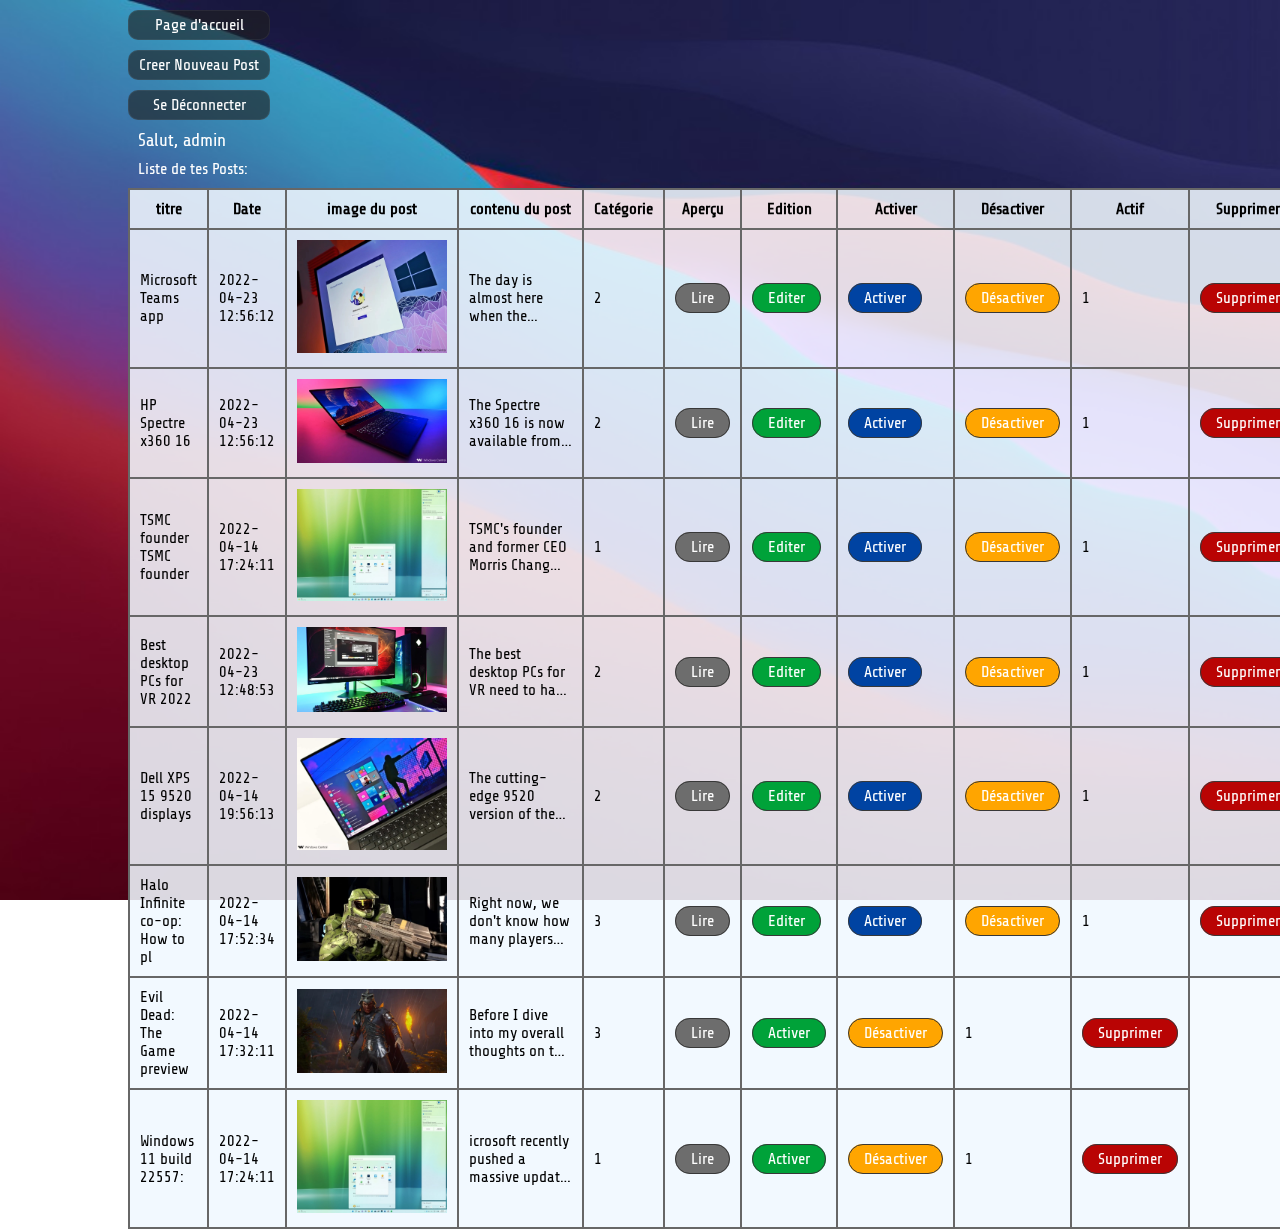
<file: backend.html>
<!DOCTYPE html>
<html>

<head>
    <meta http-equiv="Content-Type" content="text/html; charset=UTF-8">
    <title>Liste des Posts</title>
    <link rel="stylesheet" href="./css/stylesheet.css">
    <link rel="stylesheet" href="./css/backend.css">

</head>

<body>
<div class="back"></div>
    <div class="container">
        <div class="navbarb">
        <div id="btnaccueil"><a href="./index.html" style="color: white">Page d'accueil</a></div>
        <div id="btnnewpost"><a href="./creation.html" style="color: white">Creer Nouveau Post</a></div>
        <div id="btnnewpost"><a href="" style="color: white">Se Déconnecter</a></div>
        <p style="font-size: 18px; padding:10px; color:white">Salut, admin</p> 
        <p style="color:white; padding-left:10px">Liste de tes Posts:</p>
        </div>
        <div class="row">
            <div class="table-responsive">
                <table class="table table-hover table-bordered">
                    <thead>
                        <th>titre</th>
                        <p>
                            <th>Date</th>
                        <p>                     
                            <th>image du post</th>
                        <p>
                            <th>contenu du post</th>
                       
                        <p>
                        <th>Catégorie</th>
                        <p>
                            <th>Aperçu</th>
                        <p>
                        <th>Edition</th>
                        <p>
                        <th>Activer</th>
                        <p>
                            <th>Désactiver</th>
                        <p>
                            <th>Actif</th>
                        <p>
                            <th>Supprimer</th>
                        <p>

                    </thead>

                    <tbody>
                          <tr><td>Microsoft Teams app</td><p><td>2022-04-23 12:56:12</td><p><td><img src=".././miniatures/15.jpg"></td><p><td><p class="short">The day is almost here when the Microsoft Store will have Microsoft Teams stocked on its digital shelves. As spotted on the Microsoft 365 roadmap, it could be just a matter of weeks before Teams officially hits the storefront.

According to the roadmap, where all good Microsoft product and service updates are found, general availability for the introduction of Teams to the MS Store is slated for May 2022. Do note that roadmap dates are estimates, not guarantees, so until you see the app firsthand on the storefront, nothing is set in stone.

Here's the description Microsoft has for the change: "Microsoft Teams app for work, school and life will soon be available to download from Microsoft store. This app will support work, school and consumer accounts on Windows 10 and Work or school accounts on Windows 11."

Windows 10 gets support for all three facets of Teams via this app, and Windows 11 gets support for two since Teams personal integration is already a core part of the newer OS' experience.

With Teams, the Microsoft Store will grow that much stronger. It's already assimilated other storefronts and major browsers, so the logical conclusion was for Microsoft to bring its own communications platform under the umbrella as well.</p></td><p><td>2</td><p><td><a class="btn" href="./post.php?id=82">Lire</a></td><p><td><a class="btn btn-success" href="./modifier.html">Editer</a></td><p><td><a class="btn btn-active" href="./activer.php?id=82 ">Activer</a></td><p><td><a class="btn" style="background-color:orange;" href="./desactiver.php?id=82 ">Désactiver</a></td><p><td>1</td><p><td><a class="btn btn-danger" href="./supprimer.php?id=82 ">Supprimer</a></td><p></tr><p><tr><td>HP Spectre x360 16</td><p><td>2022-04-23 12:56:12</td><p><td><img src=".././miniatures/12.jpg"></td><p><td><p class="short">The Spectre x360 16 is now available from HP.com, Best Buy, and Amazon. HP lets you configure the laptop in specific ways, including integrated Intel graphics, Core i7 processor, 16GB of RAM, 512GB of storage, and a 3K WLED display, which brings the starting price closer to $1,500 ($1,250 on sale).

Best Buy and Amazon both have specific SKUs priced slightly higher due to some more expensive hardware. For example, the Best Buy model uses 32GB of Intel Optane to improve storage performance.

We used the top-tier model for this review with an NVIDIA GeForce RTX 3050 GPU, 1TB SSD (+32GB Intel Optane), 16GB of RAM, and the upgraded 3840 x 2400 OLED display, which retails for $2,120. Users can spec up to 32GB of RAM and a 2TB SSD for $2,860.

</p></td><p><td>2</td><p><td><a class="btn" href="./post.html">Lire</a></td><p><td><a class="btn btn-success" href="./modifier.html">Editer</a></td><p><td><a class="btn btn-active" href="./activer.php?id=79 ">Activer</a></td><p><td><a class="btn" style="background-color:orange;" href="./desactiver.php?id=79 ">Désactiver</a></td><p><td>1</td><p><td><a class="btn btn-danger" href="./supprimer.php?id=79 ">Supprimer</a></td><p></tr><p><tr><td>TSMC founder TSMC founder</td><p><td>2022-04-14 17:24:11</td><p><td><img src=".././miniatures/2.jpg"></td><p><td><p class="short">TSMC's founder and former CEO Morris Chang believes that semiconductor production in the United States will struggle to compete with manufacturing in Taiwan. Chang called recent efforts to increase semiconductor manufacturing in the U.S. a "very expensive exercise in futility." He argued that making chips in the U.S. will cost more, causing the U.S. industry to fail to compete with TSMC and other companies around the world.

Chang shared his thoughts at the Brookings Institution think tank (PDF) (via The Register).

The TSMC founder pointed to high manufacturing costs as the main reason U.S.-based semiconductor manufacturing will fail to compete. He highlighted the struggles of TSMC's factory in Oregon. "The same product, the Oregon cost, is about 50 percent more than the Taiwan cost," explained Chang.

It's worth noting that TSMC has plans for a massive chipmaking factory in Arizona. Chang notes that the decision to make that plant was made by the current chairman of TSMC, since Chang was almost retired at the time.

TSMC isn't the only organization to invest heavily in U.S.-based manufacturing. Intel announced plans for what it claims will be the "largest silicon manufacturing location on the planet" in January 2022. The company is also constructing chip factories in Arizona and investing heavily in domestic manufacturing of semiconductors.

The U.S government is considering a bill that will incentive semiconductor production within the United States that will provide over $50 billion in funding. These plans are part of an ongoing effort to have the U.S. compete with China in the semiconductor industry. The United States also has to compete with tech giants in Taiwan, such as TSMC.</p></td><p><td>1</td><p><td><a class="btn" href="./post.php?id=78">Lire</a></td><p><td><a class="btn btn-success" href="./modifier.html">Editer</a></td><p><td><a class="btn btn-active" href="./activer.php?id=78 ">Activer</a></td><p><td><a class="btn" style="background-color:orange;" href="./desactiver.php?id=78 ">Désactiver</a></td><p><td>1</td><p><td><a class="btn btn-danger" href="./supprimer.php?id=78 ">Supprimer</a></td><p></tr><p><tr><td>Best desktop PCs for VR 2022</td><p><td>2022-04-23 12:48:53</td><p><td><img src=".././miniatures/10.jpg"></td><p><td><p class="short">The best desktop PCs for VR need to have relatively powerful hardware, allowing you to fully enjoy your VR experience. If you don't want to go through the hassle of building an entirely new PC to get there, we've rounded up some tremendous pre-built desktop PCs, like the HP Omen 30L with 10th and 11th Gen Intel Core or AMD Ryzen 5000 processors (CPU) and NVIDIA RTX 30-series graphics cards (GPU). It's built from the ground up with performance and unique design in mind, making it your best bet for an ultimate VR desktop PC.
You'll often pay more for the luxury of having your PC built for you, but in the case of HP's Omen 30L, it's no doubt a close call. It's available with 10th and 11th Gen Intel Core CPUs up to an i9 or AMD's Ryzen 5000 CPUs for superb performance. Liquid cooling is available in a bunch of models if you configure it on the official HP website.

You can also get up to 64GB of HyperX DDR4-3200MHz RAM, a 2TB M.2 PCIe NVMe SSD coupled with 6TB of HDD space, and an NVIDIA RTX 3090 GPU with 24GB of GDDR6X VRAM. If you can't get your hands on the best graphics cards alone, a pre-built might be the way to go. In his HP Omen 30L review, Executive Editor Daniel Rubino said that "the Omen 30L is an excellent pick for mainstream audiences who want 4K gaming and no fuss."

Everything is contained in a snazzy 30L tower with a white rhombus logo (gone is the red tribal mask) and a streamlined design with a brushed aluminum finish. It's quite fetching, and it's not nearly as over the top as the Alienware option we love, which is preferable for a lot of people. Add Wi-Fi 6 for a few dollars more, and take advantage of many ports for easy connectivity.</p></td><p><td>2</td><p><td><a class="btn" href="./post.php?id=77">Lire</a></td><p><td><a class="btn btn-success" href="./modifier.html">Editer</a></td><p><td><a class="btn btn-active" href="./activer.php?id=77 ">Activer</a></td><p><td><a class="btn" style="background-color:orange;" href="./desactiver.php?id=77 ">Désactiver</a></td><p><td>1</td><p><td><a class="btn btn-danger" href="./supprimer.php?id=77 ">Supprimer</a></td><p></tr><p><tr><td>Dell XPS 15 9520 displays</td><p><td>2022-04-14 19:56:13</td><p><td><img src="../miniatures/5.jpg"></td><p><td><p class="short">The cutting-edge 9520 version of the Dell XPS 15 has either FHD+, 3.5K OLED, or UHD+ display options from which to choose. The "+" comes from the added pixels due to the 16:10 aspect ratio that expands the display for a taller look. While the three displays are the exact same size, they differ significantly.

The FHD+ model will help land you the lowest possible price on an XPS 15, and it's still a respectable IGZO display with 100% sRGB color reproduction and up to 500 nits brightness. It can handle HDR content thanks to Dolby Vision. Battery draw is considerably less than the UHD+ model, which is important if you like leaving the AC adapter behind when you leave your home or office.

The FHD+ option is non-touch and has an anti-glare layer rather than anti-reflective; however, the 500 nits brightness should help solve intense light falling directly on the display.

</p></td><p><td>2</td><p><td><a class="btn" href="./post.html">Lire</a></td><p><td><a class="btn btn-success" href="./modifier.html">Editer</a></td><p><td><a class="btn btn-active" href="./activer.php?id=11 ">Activer</a></td><p><td><a class="btn" style="background-color:orange;" href="./desactiver.php?id=11 ">Désactiver</a></td><p><td>1</td><p><td><a class="btn btn-danger" href="./supprimer.php?id=11 ">Supprimer</a></td><p></tr><p><tr><td>Halo Infinite co-op: How to pl</td><p><td>2022-04-14 17:52:34</td><p><td><img src=".././miniatures/4.jpg"></td><p><td><p class="short">Right now, we don't know how many players will be able to enjoy Halo Infinite co-op together. Halo games have varied in the past, though every game except Halo 5: Guardians supported some kind of split-screen play, as the feature aided the games in being see as some of the best Xbox games available.

Halo: Combat Evolved, Halo 2, Halo 3: ODST, and Halo 4 support 2-player co-op, including split-screen. Halo 3 and Halo: Reach support 4-player co-op, though only up to two players can play in split-screen, with the others joining through system link or online. Halo 5: Guardians supports 4-player co-op, but no split-screen at all.

Split-screen play in Halo Infinite actually varies depending on your chosen platform, as the processing power provided by the newer consoles means more players, but not in every mode. On the last-generation Xbox One and Xbox One X, Halo Infinite supports two-player co-op in Arena and Big Team Battle. On Xbox Series X and Xbox Series S, up to four players can play split-screen in Arena, while Big Team Battle is still capped at two players.

Split-screen play is not currently supported on PC, but the feature is coming in a post-launch update according to 343 Industries. Halo Infinite will support co-op play between Xbox consoles and PC, as Halo Infinite supports full cross-play and cross-progression, like many other modern Xbox Game Studios titles.

</p></td><p><td>3</td><p><td><a class="btn" href="./post.html">Lire</a></td><p><td><a class="btn btn-success" href="./modifier.html">Editer</a></td><p><td><a class="btn btn-active" href="./activer.php?id=10 ">Activer</a></td><p><td><a class="btn" style="background-color:orange;" href="./desactiver.php?id=10 ">Désactiver</a></td><p><td>1</td><p><td><a class="btn btn-danger" href="./supprimer.php?id=10 ">Supprimer</a></td><p></tr><p><tr><td>Evil Dead: The Game preview</td><p><td>2022-04-14 17:32:11</td><p><td><img src=".././miniatures/3.jpg"></td><p><td><p class="short">Before I dive into my overall thoughts on the experience and why fans of the franchise and non-fans alike should be excited about this cleverly designed horror game, let's discuss exactly what Evil Dead: The Game is. For those who possibly missed the flashy reveal trailer, Evil Dead: The Game is an asymmetrical horror multiplayer title that pits a cast of iconic characters from the Evil Dead universe against a horrifying player-controlled Kandarian Demon.

You and your squad of four heroes team up to explore sprawling locations from the series, loot fan-favorite weapons like the "Boomstick" and chainsaw hand, and collect key items in the hopes of sealing the breach between worlds and banishing the Kandarian Demon back to hell. Or, if terrorizing other players is more your speed, you can take the role of the Kandarian Demon and try to viciously kill these heroes before they complete their objectives with an assortment of devastating villains like Evil Ash or Henrietta.

Evil Dead: The Game aims to offer loads of replayability for a wide range of player types.

Evil Dead: The Game beautifully combines elements of co-op and PvP into one intense multiplayer offering. However, while a bulk of the game's content revolves around slaying with or simply slaying other players, Evil Dead: The Game also provides an assortment of singleplayer side missions that allow individuals to relive iconic moments from the franchise. The team was careful to stress that these solo missions aren't considered a conventional "campaign," but they wanted to provide more options for meaningful singleplayer gameplay.

With 13 playable heroes, three unique Kandarian Demon archetypes, a healthy assortment of weapons and abilities, and a collection of singleplayer side missions, Evil Dead: The Game aims to offer loads of replayability for a wide range of player types. Considering this is a budget-priced title with the standard edition starting at $40, the suite of game modes and content launching with this package seems genuinely impressive.</p></td><p><td>3</td><p><td><a class="btn" href="./post.php?id=8">Lire</a></td><p><td><a class="btn btn-success" href="./modifier.html>Editer</a></td><p><td><a class="btn btn-active" href="./activer.php?id=8 ">Activer</a></td><p><td><a class="btn" style="background-color:orange;" href="./desactiver.php?id=8 ">Désactiver</a></td><p><td>1</td><p><td><a class="btn btn-danger" href="./supprimer.php?id=8 ">Supprimer</a></td><p></tr><p><tr><td>Windows 11 build 22557:</td><p><td>2022-04-14 17:24:11</td><p><td><img src=".././miniatures/2.jpg"></td><p><td><p class="short">icrosoft recently pushed a massive update for Windows 11 (build 22557) in the Dev Channel of the Windows Insider Program with a lot of new features and improvements.

For instance, in this release, the software giant has introduced the ability to create folders in the Start menu. You can once again drag and drop files or drag and pin apps in the Taskbar. This flight also includes a new Live Captions feature. And the "Do not disturb" feature will help you silence notification banners so you can focus on your work.

Furthermore, there is a new way to snap windows. Microsoft is making changes to the default power settings to help reduce power consumption and carbon emissions. The legacy title bars are getting an interface update. There are new touch gestures, a brand-new Task Manager that matches the new modern design language of Windows 11, and a lot more.

Although these are welcome additions, these features are available in the Dev Channel, which means that they are not tied to any specific release of Windows 11. As a result, they are not expected to arrive on any release of Windows. Whenever a feature is ready, the company can choose to roll it out immediately or make it part of the feature set of the next major update. If the feature doesn't meet the company's expectations, then it will never see the light of day.

In addition, since our last preview roundup for build 22523, Microsoft also made available four other previews with various changes, including build 22526, 22543, 22538, 22533, and 22526. Although these preview builds weren't as significant as build 22557, they introduced new features and improvements.</p></td><p><td>1</td><p><td><a class="btn" href="./post.php?id=5">Lire</a></td><p><td><a class="btn btn-success" href="./modifier.html>Editer</a></td><p><td><a class="btn btn-active" href="./activer.php?id=5 ">Activer</a></td><p><td><a class="btn" style="background-color:orange;" href="./desactiver.php?id=5 ">Désactiver</a></td><p><td>1</td><p><td><a class="btn btn-danger" href="./supprimer.php?id=5 ">Supprimer</a></td><p></tr><p>                    </tbody>
                </table>
            </div>
        </div>
    </div>
</body>

</html>
</file>
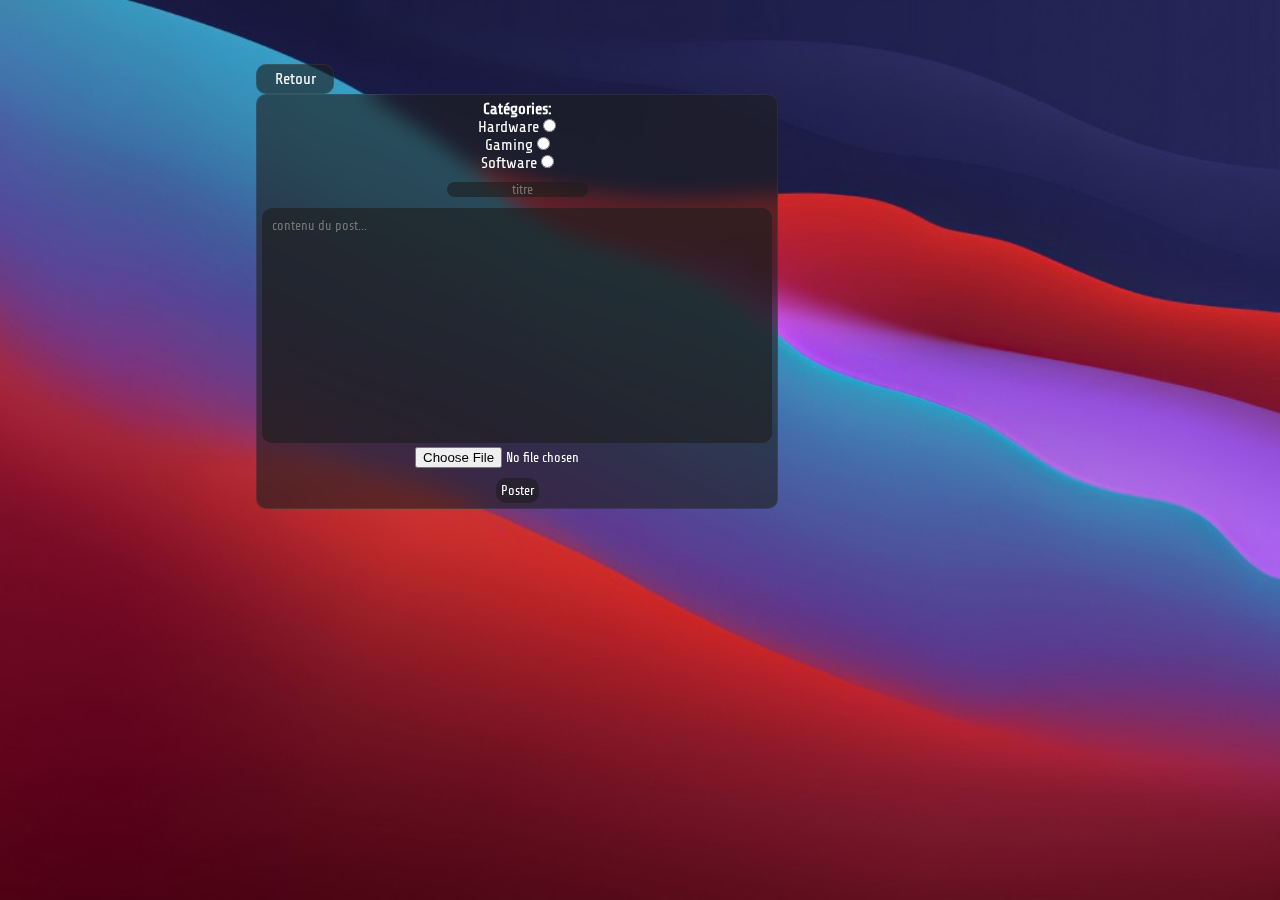
<file: creation.html>
<!DOCTYPE html>
<html>

    <head>
        <meta name="viewport" content="width=device-width, initial-scale=1.0">
        <meta http-equiv="Content-Type" content="text/html; charset=UTF-8" />
        <title>Crud-Update</title>
        <link rel="stylesheet" href="./css/stylesheet.css" />
    </head>
    
    <body>
        <div class="back"></div>
        <div class="central">
            <div class="headerbar1"></div>
    
            <nav class="menu">
                <div class="cat1">
                    <a href="./backend.php" style="color: white">Retour </a>
                </div>
            </nav>
            <div class="container">
                <main class="mainPost">
                    <article>
                        <div class="box">
                            
                  <form class="myform" action="./creation.php" method="POST" enctype="multipart/form-data">
                    <div class="controls">
                      <h4> Catégories: </h4>
                          <label for="cat1">Hardware</label>
                          <input type="radio" id="cat" name="categoryId" value="1"><br>
                          <label for="cat2">Gaming</label>
                           <input type="radio" id="cat" name="categoryId" value="2"><br>
                           <label for="cat3">Software</label>
                           <input type="radio" id="cat" name="categoryId" value="3"><br>
                      <input type="texte" name="titre" class="areatitre" placeholder="titre" minlength="6"><br>
                          <textarea name="contenu" id="textarea1" rows="15" cols="80" minlength="5" placeholder="contenu du post..."></textarea><br>
                      <input type="file" name="miniature"><br>
                      <input type="submit" value="Poster" class="btncomment"><br>
                      </div>
                  </form>
              </div>
            </article>
        </main>
    </div>
</div>
</body>

</html>
</file>
<file: css/stylesheet.css>
@import url("https://fonts.googleapis.com/css2?family=Share+Tech&display=swap");

/* S'APPLIQUE A TOUT! _______________________*/
* {
  box-sizing: border-box;
  margin: 0;
  padding: 0;
  font-family: "Share Tech", sans-serif;
  -webkit-font-smoothing: antialiased;
  -moz-osx-font-smoothing: grayscale;
}

.error {
  color: rgb(145, 145, 145);
}

*::selection {
  background-color: #161651;
  color: white;
}

a {
  text-decoration: none;
  color: white;
}

/* ______________________________________ */

.central {
  position: absolute;
  margin-left: auto;
  margin-right: auto;
}

.back {
  position: fixed;
  z-index: -1;
  background-image: url(.././img/bckg.jpg);
  background-size: cover;
  background-position: center;
  width: 100%;
  height: 100vh;
}

#overlay {
  position: fixed; 
  display: none;
  width: 100%; 
  height: 100%; 
  top: 0;
  left: 0;
  right: 0;
  bottom: 0;
  background-color: rgba(0, 0, 0, 0.77);
  z-index: 1; 
  cursor: pointer;
}

/* CONTENEUR GLOBAL___MODE____MOBILE____________________ */
.containerprincipal {
  display: grid;
  grid-gap: 10px;
  grid-template-columns: 1fr;
  grid-template-rows: auto auto auto auto auto auto auto;
  grid-template-areas:
    "logo"
    "headerbar"
    "menu"
    "main"
    "next"
    "sidebar"
    "footer";
  padding: 10px;
  height: 70vh;
}

/* S'APPLIQUE A TOUTES LES BOX____________________________________ */
.box {
  color: #fff;
  padding: 5px;
  border-radius: 10px;
  text-align: center; /* s'applique à toutes les box */
  background-color: rgba(30, 30, 30, 0.622);
  border-radius: 10px;
  backdrop-filter: blur(10px);
  -webkit-backdrop-filter: blur(10px);
  border: 1px solid rgba(255, 255, 255, 0.061);
}

/* LOGO________________________________________________________ */
.logo {
  grid-area: logo;
}

.logom {
  user-select: none;
}

.logom:hover {
  animation: bounce 1s;
}

/* HEADERBAR____________________________________________________ */
.headerbar {
  grid-area: headerbar;
  background-color: rgba(30, 30, 30, 0.622);
  border-radius: 10px;
  backdrop-filter: blur(10px);
  -webkit-backdrop-filter: blur(10px);
  border: 1px solid rgba(255, 255, 255, 0.061);
}

.headerbar h1 {
  padding-top: 30px;
  margin-left: 20px;
  margin-right: 20px;
  font-size: 40px;
  display: grid;
  grid-template-columns: repeat(14, auto);
  grid-template-rows: auto;
  color: #fff;
  letter-spacing: 8px;
  justify-content: center;
  user-select: none;

  -webkit-box-reflect: above -120px linear-gradient(transparent, rgba(0, 0, 0, 0.076));
}

.headerbar span {
  animation: animate 4s ease-in-out infinite;
  animation-delay: calc(0.1s * var(--i));
}

@keyframes animate {
  0%,
  40%,
  100% {
    transform: translateY(0);
  }
  20% {
    transform: translateY(-20px);
  }
}

/* bouton si loggé */

.logbck{
  position:fixed;
  z-index: 2;
  margin: 10px;
  padding: 10px;
  background-color: #040424;
  border-radius: 10px;
}

.logged{
  padding: 10px;
  color: white;
}
.btnbackend a{
  text-align: center;
  color: white;
  width: 100px;
  border: 1px solid rgba(255, 255, 255, 0.061);
  padding: 5px;
  padding-left: 10px;
  padding-right: 10px;
  margin-right: 10px;
  border-radius: 10px;
  background-color: rgba(30, 30, 30, 0.622);

}

/*GRID DU MENU_________________________________________________________ */
.menu {
  grid-area: menu;
  display: grid;
  grid-template-columns: 15% repeat(4, auto) 15%;
  grid-template-rows: 1fr;
  grid-column-gap: 10px;
  grid-row-gap: 10px;
  user-select: none;
}

#cat3,
#cat4,
#cat5,
input.menuInput {
  background-color: transparent;
  color: white;
  border: none;
}

/* cat1 */
.cat1 {
  grid-area: 1 / 1 / 2 / 2;
  text-align: center;
  color: white;
  border: 1px solid rgba(255, 255, 255, 0.061);
  padding: 5px;
  border-radius: 10px;
  background-color: rgba(30, 30, 30, 0.622);
}

.cat1:hover {
  background: rgba(30, 30, 30, 0.894);
  transition: visibility 0s, opacity 0.5s linear;
  transition: all 400ms linear;

}

.cat1:active {
  background: rgba(135, 134, 134, 0.45);
}
/* cat2 */


.cat2 {
  grid-area: 1 / 2 / 2 / 2;
  text-align: center;
  color: white;
  border: 1px solid rgba(255, 255, 255, 0.061);
  padding: 5px;
  border-radius: 10px;
  background-color: rgba(30, 30, 30, 0.622);
}

.cat2:hover {
  background: rgba(30, 30, 30, 0.894);
  transition: visibility 0s, opacity 0.5s linear;
  transition: all 400ms linear;
}

.cat2:active {
  background: rgba(135, 134, 134, 0.45);
}

/* cat3 */

.cat3 {
  grid-area: 1 / 3 / 2 / 3;
  text-align: center;
  color: white;
  border: 1px solid rgba(255, 255, 255, 0.061);
  padding: 5px;
  border-radius: 10px;
  background-color: rgba(30, 30, 30, 0.622);
}

.cat3:hover {
  background: rgba(30, 30, 30, 0.894);
  transition: visibility 0s, opacity 0.5s linear;
  transition: all 400ms linear;
}

.cat3:active {
  background: rgba(135, 134, 134, 0.45);
}
/* cat4 */

.cat4 {
  grid-area: 1 / 4 / 2 / 4;
  text-align: center;
  color: white;
  border: 1px solid rgba(255, 255, 255, 0.061);
  padding: 5px;
  border-radius: 10px;
  background-color: rgba(30, 30, 30, 0.622);
}

.cat4:hover {
  background: rgba(30, 30, 30, 0.894);
  transition: visibility 0s, opacity 0.5s linear;
  transition: all 400ms linear;
}

.cat4:active {
  background: rgba(135, 134, 134, 0.45);
}
/* cat5 */

.cat5 {
  grid-area: 1 / 5 / 2 / 5;
  text-align: center;
  color: white;
  border: 1px solid rgba(255, 255, 255, 0.061);
  padding: 5px;
  border-radius: 10px;
  background-color: rgba(30, 30, 30, 0.622);
}

.cat5:hover {
  background: rgba(30, 30, 30, 0.894);
  transition: visibility 0s, opacity 0.5s linear;
  transition: all 400ms linear;
}

.cat5:active {
  background: rgba(135, 134, 134, 0.45);
}

.cat6 {
  grid-area: 1 / 6 / 2 / 6;
  text-align: center;
  color: white;
  border: 1px solid rgba(255, 255, 255, 0.061);
  padding: 5px;
  border-radius: 10px;
  background-color: rgba(30, 30, 30, 0.622);
}

.cat6:hover {
  background: rgba(30, 30, 30, 0.894);
  transition: visibility 0s, opacity 0.5s linear;
  transition: all 400ms linear;
}

.cat6:active {
  background: rgba(135, 134, 134, 0.45);
}

.btncom {
  text-align: center;
  font-size: 11px;
  color: white;
  border: 1px solid rgba(255, 255, 255, 0.061);
  padding: 5px;
  margin-top: 10px;
  border-radius: 10px;
  background-color: rgba(30, 30, 30, 0.622);
  user-select: none;
}

.btncom:hover {
  background: rgba(30, 30, 30, 0.894);
  transition: visibility 0s, opacity 0.5s linear;
  transition: all 400ms linear;
}

.btncom:active {
  background: rgba(135, 134, 134, 0.45);
}

/* GRID DES ARTICLES_________________________________________ */
.main {
  grid-area: main;
  display: grid;
  grid-template-columns: 1fr 1fr;
  grid-auto-rows: minmax(100px, auto);
  grid-gap: 20px;
}
/* GRID D UN ARTICLE EN PLEINE PAGE_______________________________________ */
.mainPost {
  grid-area: main;
  display: grid;
  grid-template-columns: 1fr;
  grid-template-rows: 1fr;
  grid-gap: 20px;
}

.imgfullpost {
  width: 500px;
  padding-bottom: 20px;
}

.contentFullPost {
  padding-left: 30px;
  padding-right: 30px;
}

.commentaires {
  padding-left: 10px;
  padding-right: 10px;
  padding-bottom: 5px;
  border-bottom: 1px solid #ccc;
}

.titlecom {
  padding-top: 10px;
}

.textcom {
  padding-top: 5px;
  font-size: 12px;
}

.datecom {
  font-size: 10px;
  padding-top: 10px;
  padding-bottom: 10px;
  border-bottom: 1px solid #ccc;
}

/* S'APPLIQUE UNIQUEMENT AU DIV class BOX */
div.box:hover {
  background: rgba(30, 30, 30, 0.811);
  transition: visibility 0s, opacity 0.5s linear;
  transition: all 400ms linear;
}

div.box h2 {
  padding-bottom: 5px;
  padding-top: 5px;
}

div.box h5 {
  padding-bottom: 5px;
  padding-top: 5px;
}

div.box .imgpost {
  width: auto;
  height: 100px;
  border-bottom: 1px solid #ccc;
  padding-bottom: 15px;
  margin-bottom: 5px;
}

div.box p.shortened {
  display: -webkit-box;
  -webkit-line-clamp: 2;
  -webkit-box-orient: vertical;
  overflow: hidden;
  font-size: 0.9rem;
  color: rgb(201, 201, 201);
  line-height: 1.5;
  padding-left: 40px;
  padding-right: 40px;
}

div.box .social {
  padding-top: 10px;
  padding-bottom: 10px;
}

div.box .icon-like {
  color: white;
}




div.box .link-post a {
  padding-right: 10px;
  padding-left: 10px;
}

/* like icon */
div.box .fa-solid.fa-heart {
  margin-left: 5px;
  margin-right: 5px;
  color: white;
}

div.box .fa-solid.fa-heart:hover {
  animation: shake 5s;
    }

div.box .fa-solid.fa-heart:active {
  color: rgb(255, 0, 0);
  transform: rotateX(7deg) translateY(-4px) scale(1.05);
}
div.box .fa-solid.fa-heart:visited {
  color: rgb(255, 0, 0);
}
/* messages icon */
div.box .fa-solid.fa-message {
  padding-left: 5px;
  margin-right: 5px;
}

.box.animate__animated.one{
  animation: backInDown;
  animation-duration: 2s;
}

/* GRID BUTTON  < >_________________________________________________ */
.next {
  user-select: none;
  grid-area: next;
  display: grid;
  grid-template-columns: repeat(4, auto);
  grid-template-rows: 1fr;
}

.newer {
  color: white;
  text-align: center;
  grid-area: 1 / 1 / 2 / 2;
  background: rgba(30, 30, 30, 0.611);
  border-radius: 8px;
  transform: scale(0.9);
  border: 1px solid rgba(255, 255, 255, 0.061);
  max-height: 20px;
}

.newer:hover {
  background: rgba(30, 30, 30, 0.894);
  transition: visibility 0s, opacity 0.5s linear;
  transition: all 400ms linear;
  transform: scale(1);
}

.newer:active {
  background: rgba(135, 134, 134, 0.45);
}

.older {
  color: white;
  text-align: center;
  grid-area: 1 / 5 / 2 / 6;
  background: rgba(30, 30, 30, 0.611);
  border: 1px solid rgba(255, 255, 255, 0.061);
  border-radius: 8px;
  transform: scale(0.9);
  max-height: 20px;
}

.older:hover {
  background: rgba(30, 30, 30, 0.894);
  transition: visibility 0s, opacity 0.5s linear;
  transition: all 400ms linear;
  transform: scale(1);
}

.older:active {
  background: rgba(135, 134, 134, 0.45);
}

/* BARRE DROITE___________________________________________________ */
.sidebar {
  grid-area: sidebar;

}

.sidebar h3 {
  padding-top: 10px;
}

.sidebar h5 {
  padding-top: 10px;
}

/* A PROPOS */
.abimg {
  height: 50px;
  width: 50px;
  border-radius: 20%;
  padding: 10px;
}

.abtext {
  text-align: center;
  padding: 10px;
  margin-left: 10px;
  margin-right: 10px;
  border-bottom: 1px solid #ccc;
}
/* POST POPULAIRES _________________________________________________________*/

.poppost:hover {
  transform: scale(1.05);
}

.psttitre {
  color: rgb(37, 106, 255);
}
.popimg {
  height: 50px;
  width: 100px;
  padding: 10px;
}

.postp {
  display: grid;
  grid-template-columns: auto auto auto;
  grid-template-rows: auto;
  justify-content: center;
  grid-column-gap: 80px;
  border-bottom: 1px solid rgba(204, 204, 204, 0.755);
  padding-bottom: 20px;
  margin-left: 20px;
  margin-right: 20px;
}

.fa-brands {
  padding-left: 50px;
  padding-right: 50px;
  padding-top: 10px;
  padding-bottom: 20px;
  color: rgb(255, 255, 255);
}

.fa-brands:hover {
  transform: rotateX(7deg) scale(1.09);
  transition: visibility 0s, opacity 0.5s linear;
  transition: all 500ms linear;
}

footer {
  padding-bottom: 20px;
}

/* TEXTBOX COMMENTAIRES__________________________________________________ */

#forms1 {
  padding: 10px;
 visibility: hidden;

}

#forms1.active{
  visibility: visible;
  padding: 10px;
 
}


/* .myform {
}

.label {
} */

.areapseudo {
  color: white;
  text-align: center;
  padding-left: 10px;
  border-radius: 10px;
  outline: none;
  border-style: none;
  background: rgba(30, 30, 30, 0.611);
}

.areatitre {
  color: white;
  text-align: center;
  margin-top: 10px;
  padding-left: 10px;
  border-radius: 10px;
  outline: none;
  border-style: none;
  background: rgba(30, 30, 30, 0.611);
}

.btncomment {
  color:white;
  border-style: none;
  outline: none;
  margin-top: 10px;
  padding-left: 10px;
  padding-right: 10px;
  padding: 5px;
  border-radius: 10px;
  background: rgba(30, 30, 30, 0.611);
}

.btncomment:hover {
  background: rgba(30, 30, 30, 0.894);
}

.btncomment:active {

  background: rgba(135, 134, 134, 0.45);
}

#textarea1 {
  color: white;
  padding-left: 10px;
  padding-top: 10px;
  border-style: none;
  margin-top: 10px;
  border-radius: 10px;
  outline: none;
  resize: none;
  background: rgba(30, 30, 30, 0.611);
}

/* FOOTER ________________________________________________________*/
.footer {
  grid-area: footer;
}

/* RESPONSIVE ______PLUS GRAND QUE______________________________________________*/
@media screen and (min-width: 1200px) {
  .containerprincipal {
    grid-template-columns: repeat(6, 1fr);
    grid-template-rows: auto auto auto auto auto;
    grid-template-areas:
      "logo headerbar headerbar headerbar headerbar headerbar"
      " menu menu menu menu menu menu"
      "main main main main main sidebar"
      "next next next next next sidebar"
      "footer footer footer footer footer footer";
    padding-right: 20px;
    max-width: 1200px;
    min-width: 300px;
  }

  .central {
    position: absolute;
    margin-top: 5%;
    margin-left: 20%;
    margin-right: 20%;
    margin-bottom: 10%;
  }

  /* A PROPOS */
  .abimg {
    height: 50px;
    width: 50px;
    border-radius: 20%;
    padding: 10px;
  }

  .abtext {
    text-align: center;
    padding: 10px;
    margin-left: 10px;
    margin-right: 10px;
    border-bottom: 1px solid #ccc;
  }
  /* POST POPULAIRES */
  .postp {
    display: grid;
    grid-template-columns: auto;
    grid-template-rows: auto auto auto;
    justify-content: center;
  }

  .poppost:hover {
    transform: scale(1.05);
  }

  .psttitre {
    color: rgb(37, 106, 255);
  }
  .popimg {
    height: 50px;
    width: 100px;
    padding: 10px;
  }

  .fa-brands {
    padding-left: 10px;
    padding-right: 10px;
    padding-top: 10px;
    padding-bottom: 10px;
    color: rgb(255, 255, 255);
  }

  .sidebar {
    grid-area: sidebar;
    max-width: 200px;
    height: 100%;
  }
  
}


/* LOGIN FORM__________________________________________________________________ */

#login {
  visibility: hidden;
  z-index: -1;
  position: fixed;
  width: 400px;
  border-radius: 10px;
  background-color: rgba(30, 30, 30, 0.622);
  border: 1px solid rgba(255, 255, 255, 0.061);
  backdrop-filter: blur(20px);
  -webkit-backdrop-filter: blur(20px);
  top: 20%;
  left:50%;
  transform: translate(-50%,-20%);
  
}

/* #login.active {
  z-index: 2;
  visibility: visible;
animation: fronte1 1s linear forwards; 
}  */

@keyframes fronte1 {
  from { z-index: 1;
     }
  to {
     z-index: 2; 
     }
}

#login .fa-solid.fa-circle-xmark{
  color:brown;
  padding: 5px;
  float: right;
 }

 #login .fa-solid.fa-circle-xmark:hover{
  color:rgb(164, 88, 88);
  padding: 5px;
  float: right;
 }

#login h1 {
  text-align: center;
  color: #ffffff;
  font-size: 24px;
  padding: 20px 0 20px 0;
  border-bottom: 1px solid #dee0e4;
}

#login form {
  display: flex;
  flex-wrap: wrap;
  justify-content: center;
  padding-top: 20px;
}
#login form label {
  display: flex;
  justify-content: center;
  align-items: center;
  width: 50px;
  height: 50px;
  background: rgba(30, 30, 30, 0.894);
  color: #ffffff;
}
#login form input[type="password"], #login form input[type="text"] {
  width: 310px;
  height: 50px;
  border: 1px solid #dee0e4;
  margin-bottom: 20px;
  padding: 0 15px;
}
#login form input[type="submit"] {
  width: 100%;
  padding: 15px;
 margin-top: 20px;
 background: rgba(30, 30, 30, 0.667);
  border: 0;
  cursor: pointer;
  font-weight: bold;
  color: #ffffff;
  transition: background-color 0.2s;
  border-bottom-left-radius: 10px ;
  border-bottom-right-radius: 10px ;
}
#login form input[type="submit"]:hover {
  background: rgba(91, 91, 91, 0.894);
  transition: background-color 0.2s;
}

/* CONTROL FORM EDITER CREER POST */
.control{
  text-align: center;
  padding:5px;
  
}
.titrepost{
  border-style: none; 
  border-color: Transparent; 
  overflow: auto; 
  outline: none;
}

.textcont{
  border-style: none; 
  border-color: Transparent; 
  overflow: auto; 
  resize:none;
  outline: none;
}

.control-label{
  color: white;

 
}

.controls{

}

.control-img{
  width: 300px;
  height: auto;
}

.btn.btn-modif{
  text-align: center;
  color: white;
  border: 1px solid rgba(255, 255, 255, 0.061);
  padding: 5px;
  border-radius: 10px;
  background-color: rgba(30, 30, 30, 0.622);
}
</file>
<file: css/backend.css>
.container {
    display: flex;
    flex-wrap: wrap;
    margin-left: 10%;
    margin-right: 10%;
  }

img{
  width: 150px;    
  }

.navbarb{
margin-top: 10px;
margin-bottom: 10px;
}

#btnaccueil{

  text-align: center;
  color: white;
  border: 1px solid rgba(255, 255, 255, 0.061);
  padding: 5px;
  border-radius: 10px;
  background-color: rgba(30, 30, 30, 0.622);
  padding-left: 10px;
  padding-right: 10px;
}

#btnnewpost{
  text-align: center;
  color: white;
  border: 1px solid rgba(255, 255, 255, 0.061);
  padding: 5px;
  margin-top: 10px;
  border-radius: 10px;
  background-color: rgba(30, 30, 30, 0.622);
  padding-left: 10px;
  padding-right: 10px;
}

.container h2{
  margin: 10px;
  text-align: center;
}

table, th, td {
    padding: 10px;
    border: 2px solid rgb(103, 103, 103);
    background-color: rgba(240, 248, 255, 0.645);
    border-collapse: collapse;
  }
  
  
  .titre{
    margin-left: 20px;
  }
  
  .textcont{
  resize: none;
  }

p.short{
    display: -webkit-box;
    -webkit-line-clamp: 3;
    -webkit-box-orient: vertical;
    overflow: hidden;
  }

  a.btn {
    color: white;
    padding-left: 15px;
    padding-right: 15px;
    padding-top: 5px;
    padding-bottom: 5px;
    background-color: rgb(109, 109, 109);
    border: solid 1px #383838;
    border-radius: 20px;
    text-decoration: none;
  }
  a.btn.btn-active {
    background-color: rgb(0, 67, 162);
    text-decoration: none;
  }

  a.btn.btn-success {
    background-color: rgb(0, 162, 57);
    text-decoration: none;
  }
  
  a.btn.btn-danger {
    background-color: rgb(185, 4, 4);
    text-decoration: none;
  }
  
  a.btn:hover {
  opacity: 80%;
  color: black;
  }

  .control{

    text-align: center;
  }
</file>
